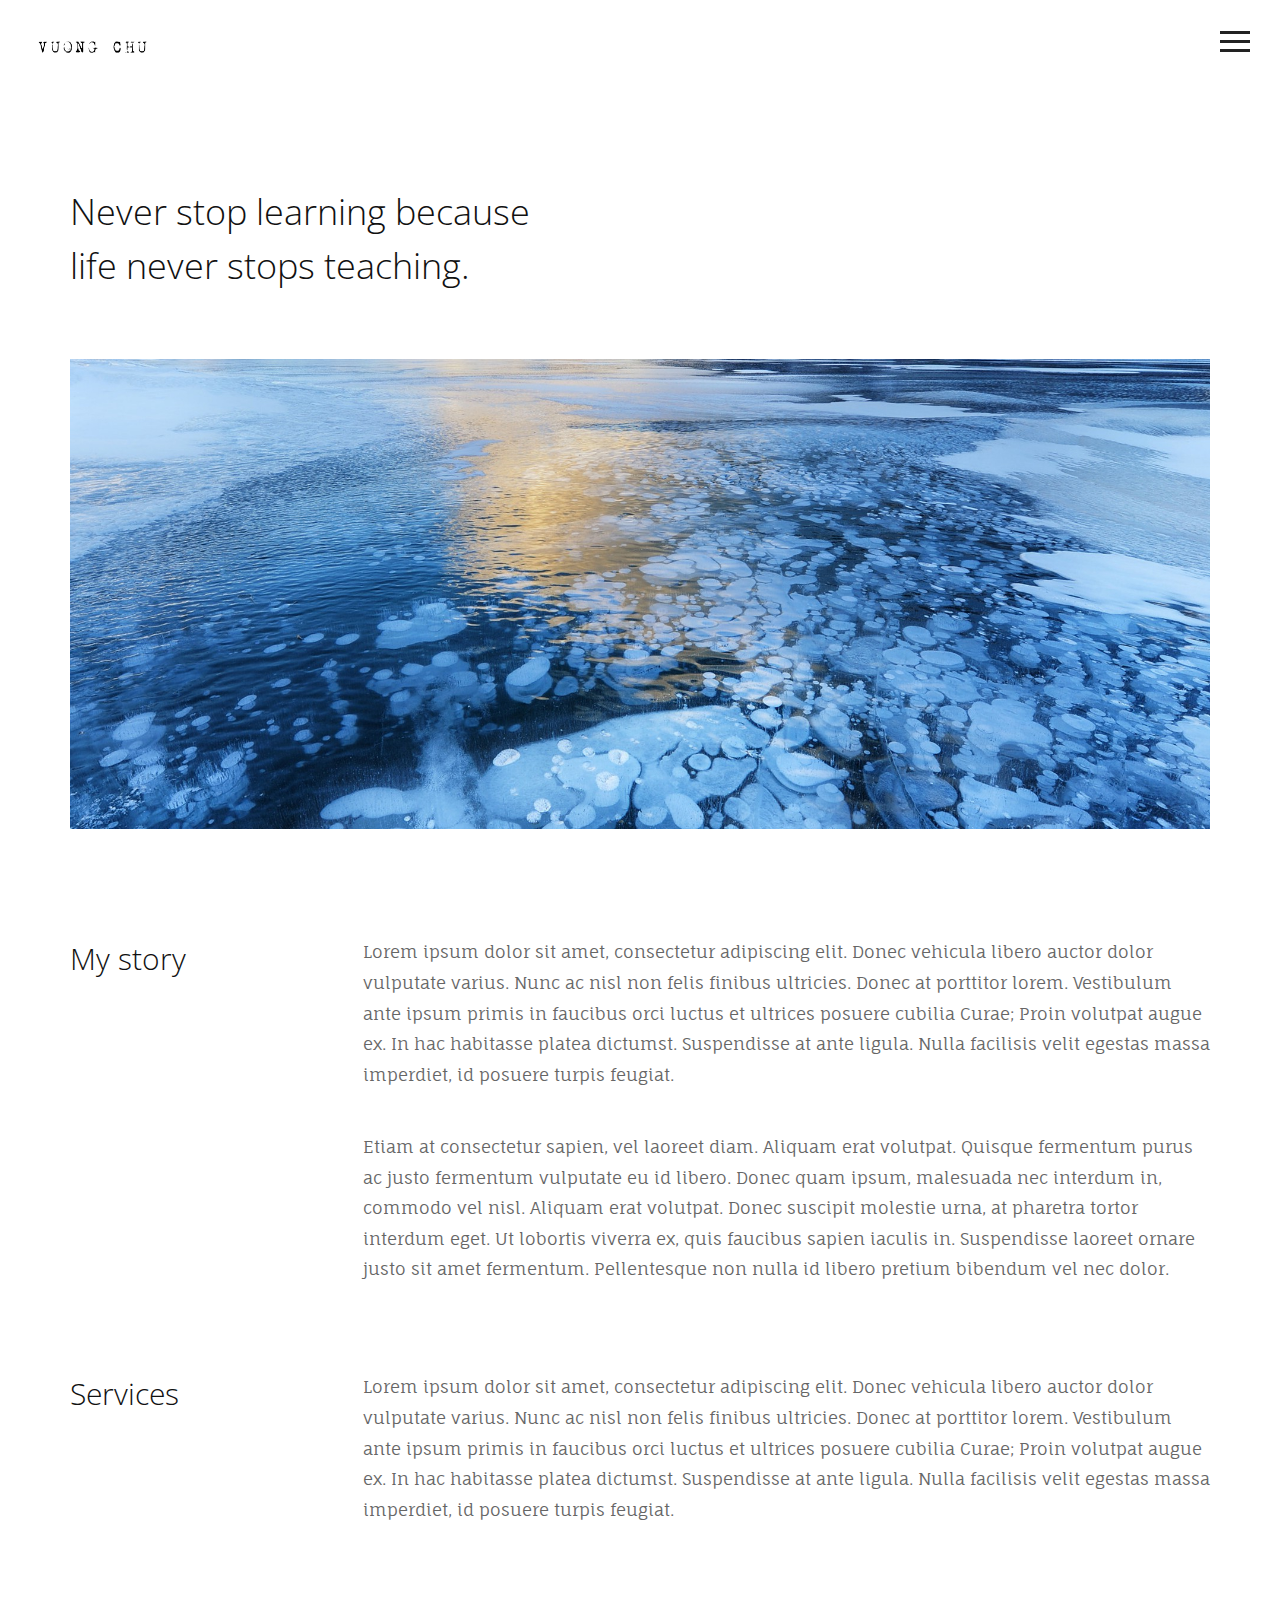
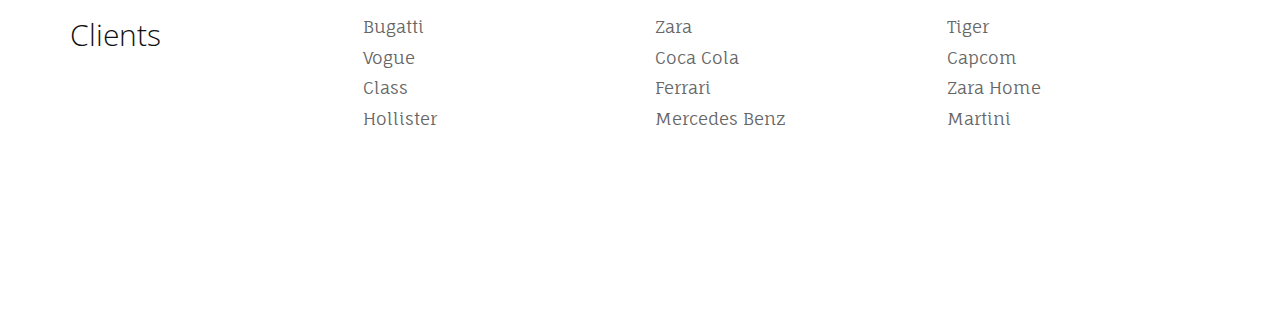
<file: about.html>
<!DOCTYPE html>
<html lang="en">
   <head>
      <meta charset="utf-8">
      <meta http-equiv="X-UA-Compatible" content="IE=edge">
      <meta name="viewport" content="width=device-width, initial-scale=1">
      <meta name="description" content="">
      <meta name="author" content="">
      <title>Echoes - Free HTML Bootstrap Template</title>
      <!-- Css -->
      <link href="css/bootstrap.css" rel="stylesheet">
      <link href="css/style.css" rel="stylesheet">
   </head>
   <body>
      <nav class="navbar navbar-default color-fill navbar-fixed-top">
         <div class="col-md-12">
            <div class="nav">
               <button class="btn-nav">
               <span class="icon-bar top"></span>
               <span class="icon-bar middle"></span>
               <span class="icon-bar bottom"></span>
               </button>
            </div>
            <a class="navbar-brand" href="index.html">
            <img class="logo" src="img/logo.png" alt="logo">
            </a>
            <div class="nav-content hideNav hidden">
               <ul class="nav-list vcenter">
                  <li class="nav-item"><a class="item-anchor" href="index.html">Home</a></li>
                  <li class="nav-item"><a class="item-anchor" href="about.html">About Me</a></li>
                  <li class="nav-item"><a class="item-anchor" href="portfolio.html">Portfolio</a></li>
                  <li class="nav-item"><a class="item-anchor" href="contact.html">Contact</a></li>
               </ul>
            </div>
         </div>
      </nav>
      <section id="about">
         <div class="container">
            <div class="row">
               <div class="col-md-12">
                  <h1>
                     Never stop learning because
                     <br>
                     life never stops teaching.
                  </h1>
                  <br>
                  <img class="img-responsive margin-top-15" src="img/6.jpg" alt="me">
               </div>
            </div>
            <br>
            <div class="row margin-top-45">
               <div class="col-md-3">
                  <h2>My story</h2>
               </div>
               <div class="col-md-9">
                  <p>
                     Lorem ipsum dolor sit amet, consectetur adipiscing elit. Donec vehicula libero auctor dolor vulputate varius. Nunc ac nisl non felis finibus ultricies. Donec at porttitor lorem. Vestibulum ante ipsum primis in faucibus orci luctus et ultrices posuere cubilia Curae; Proin volutpat augue ex. In hac habitasse platea dictumst. Suspendisse at ante ligula. Nulla facilisis velit egestas massa imperdiet, id posuere turpis feugiat.
                  </p>
                  <br>
                  <p>  
                     Etiam at consectetur sapien, vel laoreet diam. Aliquam erat volutpat. Quisque fermentum purus ac justo fermentum vulputate eu id libero. Donec quam ipsum, malesuada nec interdum in, commodo vel nisl. Aliquam erat volutpat. Donec suscipit molestie urna, at pharetra tortor interdum eget. Ut lobortis viverra ex, quis faucibus sapien iaculis in. Suspendisse laoreet ornare justo sit amet fermentum. Pellentesque non nulla id libero pretium bibendum vel nec dolor. 
                  </p>
               </div>
            </div>
            <div class="row margin-top-45">
               <div class="col-md-3">
                  <h2>Services</h2>
               </div>
               <div class="col-md-9">
                  <p>
                     Lorem ipsum dolor sit amet, consectetur adipiscing elit. Donec vehicula libero auctor dolor vulputate varius. Nunc ac nisl non felis finibus ultricies. Donec at porttitor lorem. Vestibulum ante ipsum primis in faucibus orci luctus et ultrices posuere cubilia Curae; Proin volutpat augue ex. In hac habitasse platea dictumst. Suspendisse at ante ligula. Nulla facilisis velit egestas massa imperdiet, id posuere turpis feugiat.
                  </p>
               </div>
            </div>
            <div class="row margin-top-45">
               <div class="col-md-3">
                  <h2>Clients</h2>
               </div>
               <div class="col-md-9">
                  <div class="row">
                     <div class="col-md-4">
                        <ul class="list-unstyled">
                           <li>Bugatti</li>
                           <li>Vogue</li>
                           <li>Class</li>
                           <li>Hollister</li>
                        </ul>
                     </div>
                     <div class="col-md-4">
                        <ul class="list-unstyled">
                           <li>Zara</li>
                           <li>Coca Cola</li>
                           <li>Ferrari</li>
                           <li>Mercedes Benz</li>
                        </ul>
                     </div>
                     <div class="col-md-4">
                        <ul class="list-unstyled">
                           <li>Tiger</li>
                           <li>Capcom</li>
                           <li>Zara Home</li>
                           <li>Martini</li>
                        </ul>
                     </div>
                  </div>
               </div>
            </div>
         </div>
      </section>
      <!-- script -->
      <script src="js/jquery.js"></script>
      <script src="js/bootstrap.min.js"></script>
      <script src="js/modernizr.js"></script>
      <script src="js/script.js"></script>
   </body>
</html>
</file>
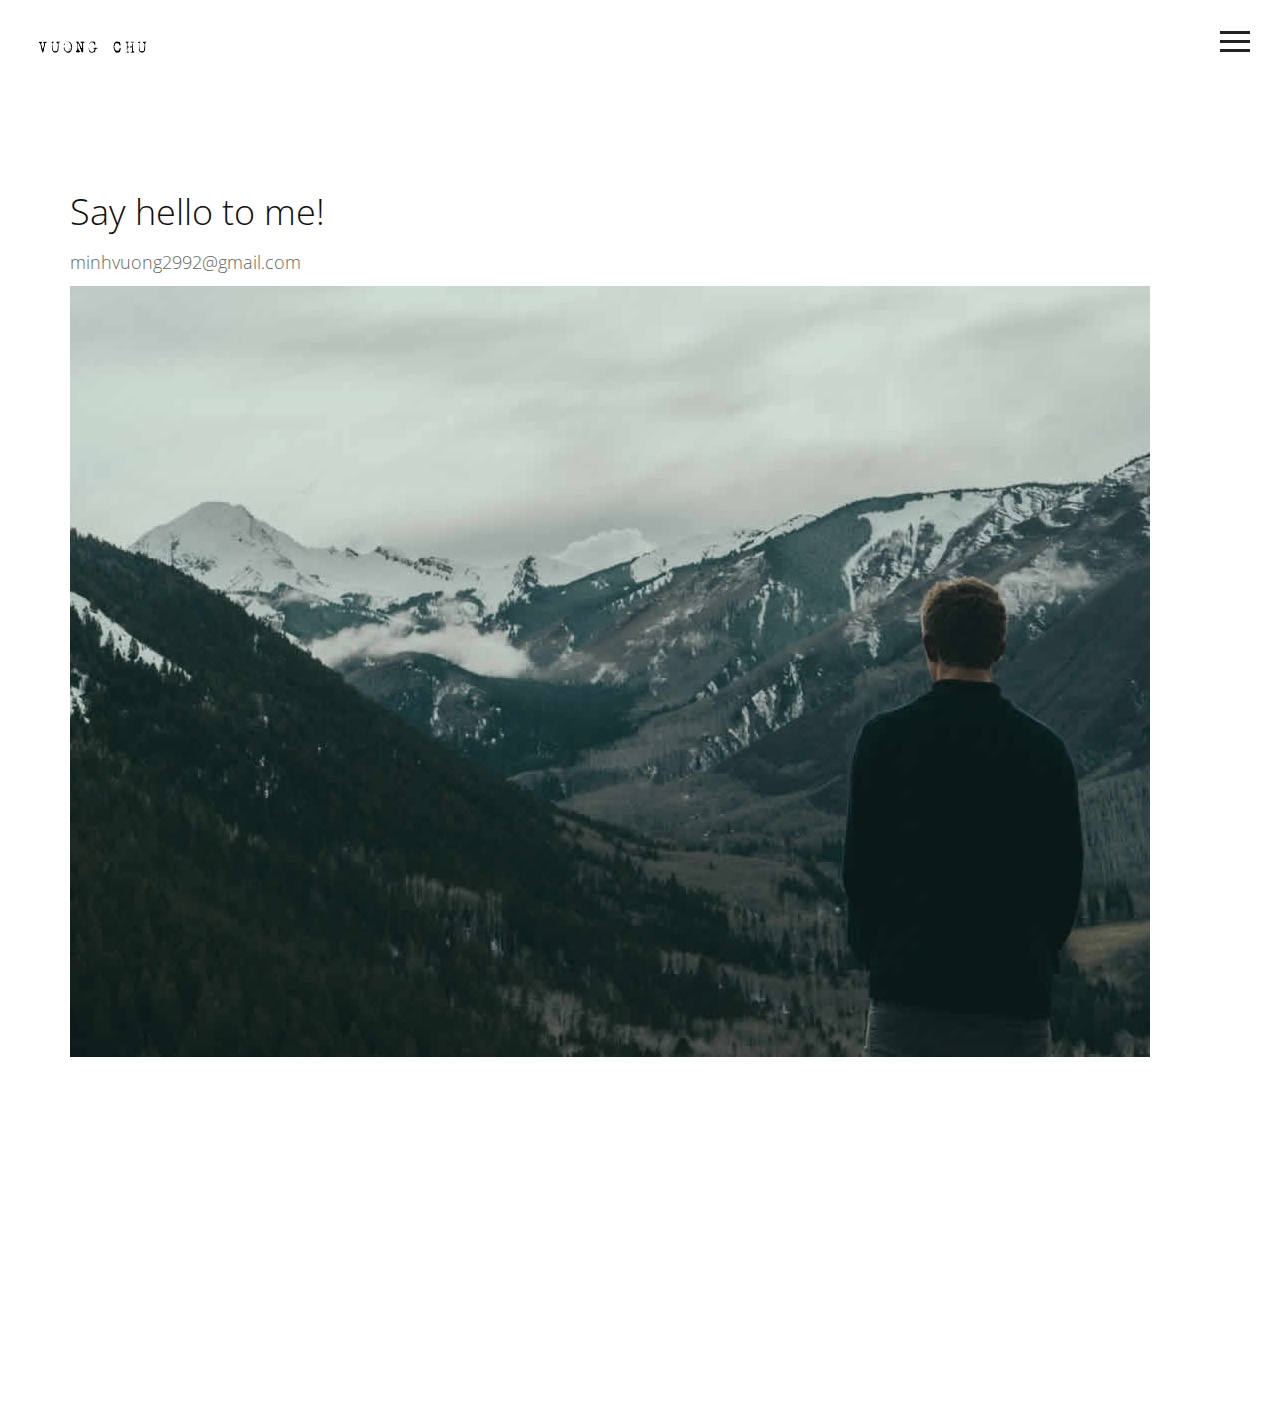
<file: contact.html>
<!DOCTYPE html>
<html lang="en">
   <head>
      <meta charset="utf-8">
      <meta http-equiv="X-UA-Compatible" content="IE=edge">
      <meta name="viewport" content="width=device-width, initial-scale=1">
      <meta name="description" content="">
      <meta name="author" content="">
      <title>Vuong Chu - Contact</title>
      <!-- Css -->
      <link href="css/bootstrap.css" rel="stylesheet">
      <link href="css/style.css" rel="stylesheet">
   </head>
   <body>
      <nav class="navbar navbar-default color-fill navbar-fixed-top">
         <div class="col-md-12">
            <div class="nav">
               <button class="btn-nav">
               <span class="icon-bar top"></span>
               <span class="icon-bar middle"></span>
               <span class="icon-bar bottom"></span>
               </button>
            </div>
            <a class="navbar-brand" href="index.html">
            <img class="logo" src="img/logo.png" alt="logo">
            </a>
            <div class="nav-content hideNav hidden">
               <ul class="nav-list vcenter">
                  <li class="nav-item"><a class="item-anchor" href="index.html">Home</a></li>
                  <li class="nav-item"><a class="item-anchor" href="about.html">About Me</a></li>
                  <li class="nav-item"><a class="item-anchor" href="portfolio.html">Portfolio</a></li>
                  <li class="nav-item"><a class="item-anchor" href="contact.html">Contact</a></li>
               </ul>
            </div>
         </div>
      </nav>
      <section>
         <div class="container">
            <div class="row">
               <div class="col-md-12">
                  <h1>
                     Say hello to me!
                  </h1>
                  <h4><a href="mailto:minhvuong2992@gmail.com">minhvuong2992@gmail.com</a></h4>
               </div>
            </div>
            <div id="photo-container">
	    	      <!-- Photo -->
	    	      <img src="img/5.jpg" alt="Photo">
	         </div>
  	         <div id="map-container">
    		      <!-- Embedded Google Maps iframe -->
    		      <iframe src="https://www.google.com/maps/embed?pb=!1m18!1m12!1m3!1d12953.726355014836!2d0.9517821424056953!3d51.872214100312895!2m3!1f0!2f0!3f0!3m2!1i1024!2i768!4f13.1!3m3!1m2!1s0x47d905659e8bd101%3A0x5cc71b77d30f6be4!2sUniversity%20of%20Essex%20Colchester%20Campus!5e0!3m2!1sen!2suk!4v1685431966338!5m2!1sen!2suk" width="100%" height="100%" style="border:0;" allowfullscreen="" loading="lazy" referrerpolicy="no-referrer-when-downgrade"></iframe>
  	         </div>
       	 </div>
         </div>
      </section>
      <!-- script -->
      <script src="js/jquery.js"></script>
      <script src="js/bootstrap.min.js"></script>
      <script src="js/modernizr.js"></script>
      <script src="js/script.js"></script>
   </body>
</html>
</file>
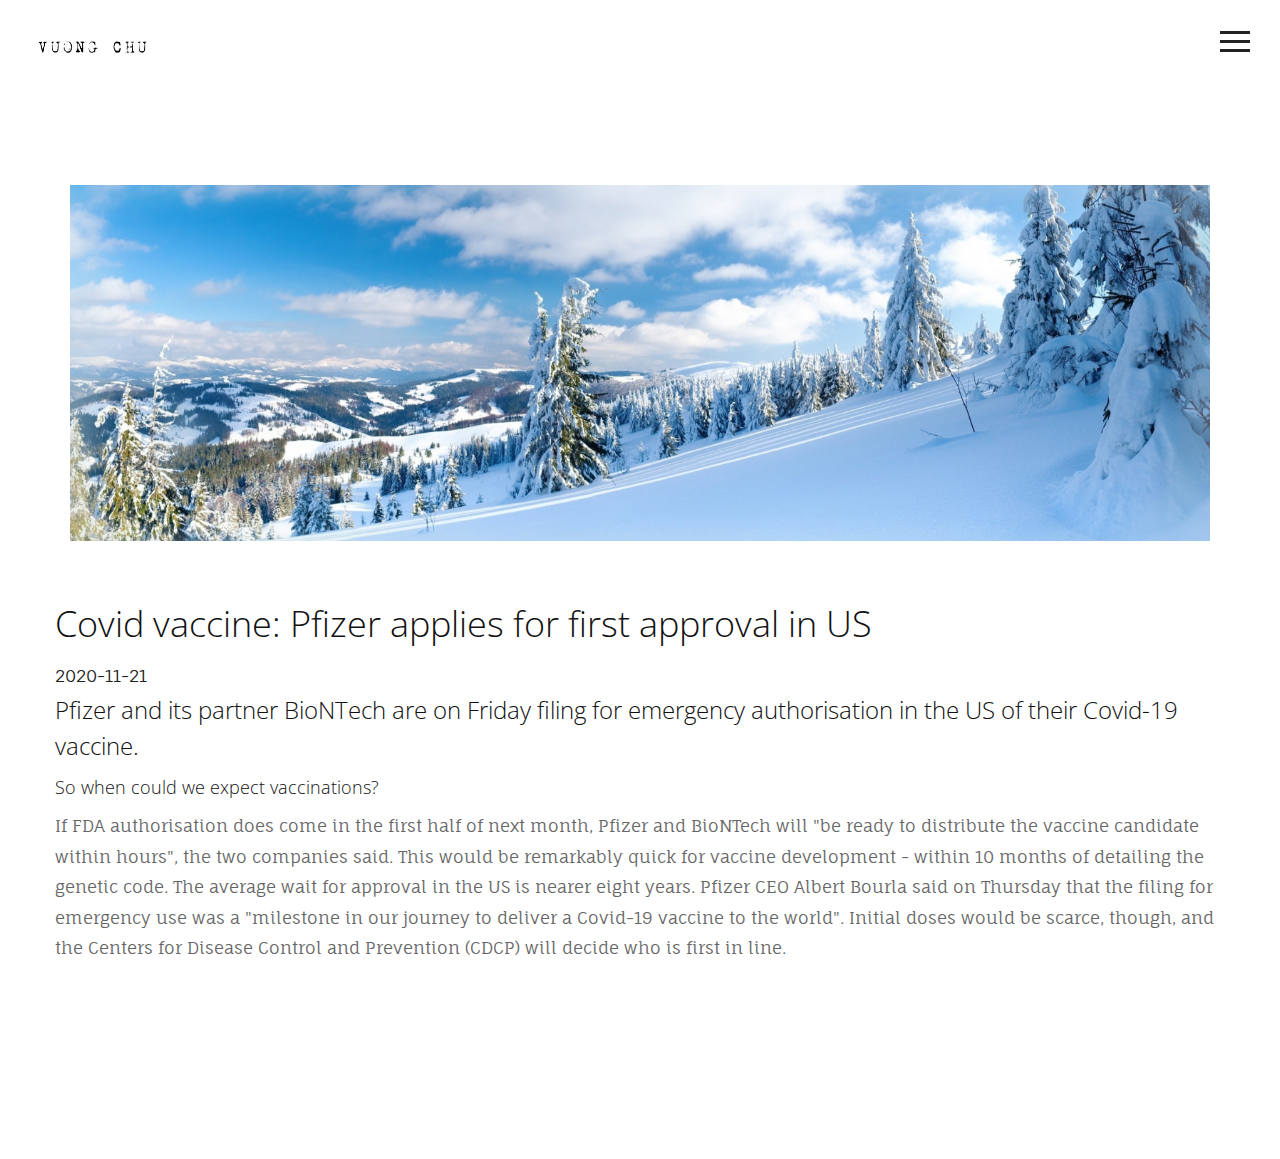
<file: contents/content.html>
<!DOCTYPE html>
<html lang="en">
   <head>
      <meta charset="utf-8">
      <meta http-equiv="X-UA-Compatible" content="IE=edge">
      <meta name="viewport" content="width=device-width, initial-scale=1">
      <meta name="description" content="">
      <meta name="author" content="">
      <title>Echoes - Free HTML Bootstrap Template</title>
      <!-- Css -->
      <link href="../css/bootstrap.css" rel="stylesheet">
      <link href="../css/style.css" rel="stylesheet">
   </head>
   <body>
      <nav class="navbar navbar-default color-fill navbar-fixed-top">
         <div class="col-md-12">
            <div class="nav">
               <button class="btn-nav">
               <span class="icon-bar top"></span>
               <span class="icon-bar middle"></span>
               <span class="icon-bar bottom"></span>
               </button>
            </div>
            <a class="navbar-brand" href="../index.html">
            <img class="logo" src="../img/logo.png" alt="logo">
            </a>
            <div class="nav-content hideNav hidden">
               <ul class="nav-list vcenter">
                  <li class="nav-item"><a class="item-anchor" href="../index.html">Home</a></li>
                  <li class="nav-item"><a class="item-anchor" href="../about.html">About Me</a></li>
                  <li class="nav-item"><a class="item-anchor" href="../portfolio.html">Portfolio</a></li>
                  <li class="nav-item"><a class="item-anchor" href="../contact.html">Contact</a></li>
               </ul>
            </div>
         </div>
      </nav>
      <section id="content">
         <div class="container">
            <div class="row">
               <div class="col-md-12">
                  <img class="img-responsive margin-top-5" src="../img/7.jpg" alt="me">
               </div>
            </div>
            <br>
            <div class="row margin-top-15">
               <article>
                  <h1 id="ctitle">Covid vaccine: Pfizer applies for first approval in US</h1>
                  <time>2020-11-21</time>
                  <h3 id="habbo">Pfizer and its partner BioNTech are on Friday filing for emergency authorisation 
                     in the US of their Covid-19 vaccine.
                  </h3>
                  <h4 id="cheader">So when could we expect vaccinations?</h4>
                  <p id="ccontent"> If FDA authorisation does come in the first half of next month, Pfizer and BioNTech will "be ready to distribute the vaccine candidate within hours", the two companies said.
                     This would be remarkably quick for vaccine development - within 10 months of detailing the genetic code. The average wait for approval in the US is nearer eight years.
                     Pfizer CEO Albert Bourla said on Thursday that the filing for emergency use was a "milestone in our journey to deliver a Covid-19 vaccine to the world".
                     Initial doses would be scarce, though, and the Centers for Disease Control and Prevention (CDCP) will decide who is first in line.</p>
               </article>
            </div>
         </div>
      </section>
      <!-- script -->
      <script src="../js/jquery.js"></script>
      <script src="../js/bootstrap.min.js"></script>
      <script src="../js/modernizr.js"></script>
      <script src="../js/script.js"></script>
   </body>
</html>
</file>
<file: css/style.css>
@import url(https://fonts.googleapis.com/css?family=Open+Sans:400,300);
@import 'https://fonts.googleapis.com/css?family=Fauna+One';

/*---------- Global Style ----------*/

body {
    color: #222;
    font-family: 'Fauna One', serif;
    font-size: 17px;
    line-height: 1.8!important;
}
html {
    overflow-x: hidden;
}
h1,
h2,
h3,
h4,
h5,
h6 {
    font-family: 'Open Sans', sans-serif;
    font-weight: 200;
    color: #111;
    line-height: 1.5em;
    margin-top: 0;
}
p {
    font-family: 'Fauna One', serif;
    font-weight: 300;
    margin-top: 1px;
}
p,
ul,
li {
    color: #666;
}

#abstract{
    text-align: justify;
    font-size: 12px;
    height:120px;
    line-height:20px; /* Height / no. of lines to display */
    overflow:hidden;
    display: -webkit-box;
    -webkit-box-orient: vertical;
    -webkit-line-clamp: 6;
}

section {
    padding-top: 185px;
    padding-bottom: 185px;
}
.no-gutter {
    padding-right: 0;
    padding-left: 0;
}
a,
a:link {
    color: #666;
}
a:hover,
a:focus,
a:visited {
    color: #666;
    text-decoration: none;
}
.vcenter {
    position: relative;
    top: 50%;
    transform: translateY(-50%);
    -webkit-transform: translateY(-50%);
    -ms-transform: translateY(-50%);
}
.fill {
    height: 100vh;
}
.margin-top-05 {
    margin-top: 0.5em;
}
.margin-top-10 {
    margin-top: 1.0em;
}
.margin-top-15 {
    margin-top: 1.5em;
}
.margin-top-20 {
    margin-top: 2.0em;
}
.margin-top-25 {
    margin-top: 2.5em;
}
.margin-top-30 {
    margin-top: 3.0em;
}
.margin-top-35 {
    margin-top: 3.5em;
}
.margin-top-40 {
    margin-top: 4.0em;
}
.margin-top-45 {
    margin-top: 4.5em;
}

/*---------- Navbar ----------*/

.nav {
    position: relative;
    width: auto;
    display: inline-block;
    border: none;
    float: right;
    z-index: 99999;
}
.navbar-fixed-top {
    padding-top: 10px;
}
.navbar-brand {
    padding-top: 25px;
}
.navbar-brand > img {
    max-width: 127px;
    z-index: 9999;
}
@media (max-width: 768px) {
    .navbar-brand {
        padding-left: 0px;
    }
}
.navbar-default {
    background-color: transparent;
    border-color: transparent;
}
.navbar-default.color-fill {
    background-color: #fff;
    border-color: transparent;
}
.btn-nav {
    background: transparent;
    border: none;
    padding: 15px;
    -webkit-transition: all .5s ease;
    -moz-transition: all .5s ease;
    -ms-transition: all .5s ease;
    -o-transition: all .5s ease;
    transition: all .5s ease;
    cursor: pointer;
    z-index: 99999;
}
@media (max-width: 768px) {
    .btn-nav {
        padding: 15px 0;
    }
}
.btn-nav:focus {
    outline: 0;
}
.icon-bar {
    display: block;
    margin: 6px 0;
    width: 30px;
    height: 3px;
    background-color: #222;
}
.icon-bar.inverted {
    background-color: #fff;
}
@media (max-width: 992px) {
    .icon-bar.inverted {
        background-color: #222;
    }
}
.opaque {
    background-color: #fff!important;
}
.btn-nav:hover .icon-bar {
    -webkit-transition: all 1s ease;
    -moz-transition: all 1s ease;
    -ms-transition: all 1s ease;
    -o-transition: all 1s ease;
    transition: all 1s ease;
    background-color: #555;
}
.nav-content {
    position: fixed;
    top: -100%;
    bottom: 0;
    left: 0;
    right: 0;
    background-color: rgba(255, 255, 255, 1);
    display: block;
    height: 100%;
    z-index: 9;
}
.nav-list {
    list-style: none;
    padding: 0;
    position: relative;
}
.item-anchor {
    color: #fff;
    font-size: 30px;
    font-weight: 100;
    position: relative;
    text-decoration: none;
    padding: 10px;
}
.item-anchor:hover,
.item-anchor:focus {
    color: #ffffff;
    -webkit-transition: all 1s ease;
    -moz-transition: all 1s ease;
    -ms-transition: all 1s ease;
    -o-transition: all 1s ease;
    transition: all 1s ease;
}
.item-anchor:hover:after,
.item-anchor:focus:after {
    width: 100%;
    background: #f7f7f7;
    -webkit-transition: all 1s ease;
    -moz-transition: all 1s ease;
    -ms-transition: all 1s ease;
    -o-transition: all 1s ease;
    transition: all 1s ease;
}
.nav-item {
    font-family: 'Open Sans', sans-serif;
    margin: 10px auto;
    text-align: center;
    color: #222;
}
.nav-item a:link,
.nav-item a:hover,
.nav-item a:focus {
    color: #222;
}
.nav-item a:hover,
.nav-item a:focus {
    border-bottom: 2px solid #222;
}
.animated {
    display: block;
    margin: 0 auto;
}
.animated:hover .icon-bar,
.animated:focus .icon-bar {
    background-color: #fff;
}
.animated:focus {
    cursor: pointer;
    z-index: 9999;
}
.middle {
    margin: 0 auto;
}
.icon-bar {
    -webkit-transition: all .7s ease;
    -moz-transition: all .7s ease;
    -ms-transition: all .7s ease;
    -o-transition: all .7s ease;
    transition: all .7s ease;
    z-index: 999999;
}
.animated .icon-bar {
    z-index: 999999;
    background-color: #222!important;
}
.animated .top {
    -webkit-transform: translateY(7px) rotateZ(45deg);
    -moz-transform: translateY(7px) rotateZ(45deg);
    -ms-transform: translateY(7px) rotateZ(45deg);
    -o-transform: translateY(7px) rotateZ(45deg);
    transform: translateY(7px) rotateZ(45deg);
}
.animated .bottom {
    -webkit-transform: translateY(-11px) rotateZ(-45deg);
    -moz-transform: translateY(-11px) rotateZ(-45deg);
    -ms-transform: translateY(-11px) rotateZ(-45deg);
    -o-transform: translateY(-11px) rotateZ(-45deg);
    transform: translateY(-11px) rotateZ(-45deg);
}
.animated .middle {
    width: 0;
}
@keyframes showNav {
    from {
        top: -100%;
    }
    to {
        top: 0;
    }
}
@-webkit-keyframes showNav {
    from {
        top: -100%;
    }
    to {
        top: 0;
    }
}
@-moz-keyframes showNav {
    from {
        top: -100%;
    }
    to {
        top: 0;
    }
}
@-o-keyframes showNav {
    from {
        top: -100%;
    }
    to {
        top: 0;
    }
}
.showNav {
    -webkit-animation: showNav 1s ease forwards;
    -moz-animation: showNav 1s ease forwards;
    -o-animation: showNav 1s ease forwards;
    animation: showNav 1s ease forwards;
}
@keyframes hideNav {
    from {
        top: 0;
    }
    to {
        top: -100%;
    }
}
@-webkit-keyframes hideNav {
    from {
        top: 0;
    }
    to {
        top: -100%;
    }
}
@-moz-keyframes hideNav {
    from {
        top: 0;
    }
    to {
        top: -100%;
    }
}
@-o-keyframes hideNav {
    from {
        top: 0;
    }
    to {
        top: -100%;
    }
}
.hideNav {
    -webkit-animation: hideNav 1s ease forwards;
    -moz-animation: hideNav 1s ease forwards;
    -o-animation: hideNav 1s ease forwards;
    animation: hideNav 1s ease forwards;
}
.hidden {
    display: none;
}

/*---------- Menu Icon Animation ----------*/

.navbar-toggle * {
    -ms-transition: all 0.4s ease;
    -webkit-transition: all 0.4s ease;
    -moz-transition: all 0.4s ease;
    -o-transition: all 0.4s ease;
    transition: all 0.4s ease;
}
.navbar-toggle {
    border: medium none;
    border-radius: 0;
    color: #fff;
    cursor: pointer;
    height: 50px;
    padding: 16px;
    width: 50px;
    float: right;
    margin-top: 0px;
    margin-bottom: 0px;
}
.navbar-default .navbar-toggle:hover,
.navbar-default .navbar-toggle:focus {
    background-color: #fff;
}
.navbar-default .navbar-toggle,
.navbar-default .navbar-collapse,
.navbar-default .navbar-form {
    border-color: #fff;
}
.navbar-toggle span {
    width: 25px;
    height: 3px;
    margin-bottom: 5px;
    background-color: #222;
    display: block;
}
.navbar-toggle span.bar1 {
    -ms-transform: rotate(45deg);
    -webkit-transform: rotate(45deg);
    -moz-transform: rotate(45deg);
    -o-transform: rotate(45deg);
    transform: rotate(45deg);
    -ms-transform-origin: 1px 3px;
    -webkit-transform-origin: 1px 3px;
    -moz-transform-origin: 1px 3px;
    -o-transform-origin: 1px 3px;
    transform-origin: 1px 3px;
    width: 31px;
}
.navbar-toggle span.bar2 {
    -ms-transform: rotate(-360deg) scale(0);
    -webkit-transform: rotate(-360deg) scale(0);
    -moz-transform: rotate(-360deg) scale(0);
    -o-transform: rotate(-360deg) scale(0);
    transform: rotate(-360deg) scale(0);
}
.navbar-toggle span.bar3 {
    -ms-transform: rotate(-45deg);
    -webkit-transform: rotate(-45deg);
    transform: rotate(-45deg);
    -ms-transform-origin: 8px 2px;
    -webkit-transform-origin: 8px 2px;
    transform-origin: 8px 2px;
    width: 31px;
}
.navbar-toggle.collapsed span.bar1,
.navbar-toggle.collapsed span.bar2,
.navbar-toggle.collapsed span.bar3,
.navbar-toggle.collapsed span.bar4 {
    -ms-transform: none;
    -webkit-transform: none;
    transform: none;
    width: 30px;
}

/*---------- Header ----------*/

#header {
    height: 50%;
    margin: 0 auto;
    position: relative;
    color: #fff;
    text-align: center;
    background-size: cover;
}
#headslide {
    position: relative;
}
#headslide .img-responsive,
#headslide .thumbnail > img,
#headslide .thumbnail a > img,
#headslide .carousel-inner > .item > img,
#headslide .carousel-inner > .item > a > img {
    height: 100vh;
    max-width: none;
    object-fit: cover;
    width: 100%;
}
#header h1,
#header p {
    color: #fff;
}
#header h1 {
    font-size: 3.5em;
}
#header p {
    font-size: 1.5em;
}

/*---------- Portfolio ----------*/

#portfolio {
    padding-top: 185px;
}
.background-image-holder {
    background-attachment: scroll;
    background-clip: border-box;
    background-origin: padding-box;
    background-position: 50% 50% !important;
    background-repeat: repeat;
    background-size: cover !important;
    height: 100%;
    left: 0;
    top: 0;
    transition: all 0.3s ease 0s;
    width: 100%;
    z-index: 1;
}
.background-image {
    height: 100%;
    width: 100%;
    object-fit: cover;
}
.square-thumbs li {
    height: 285px;
}
.lightbox-grid li {
    padding: 25px;
    float: left;
    opacity: 1;
    transition: all 0.3s ease 0s;
}
@media (max-width: 992px) {
    .lightbox-grid li  {
        padding: 8px 0;
    }
}
.lightbox-grid,
.lightbox-grid ul,
.lightbox-grid li {
    overflow: hidden;
    position: relative;
}
.portfolio-sorting {
    padding-left: 15px;
    font-family: 'Open Sans', sans-serif;
}
.portfolio-sorting li a:hover,
.portfolio-sorting li a.active {
    border-bottom: 2px solid #222;
}
.portfolio-item {
    margin-bottom: 30px;
}
.item {
    height: 100vh;
}
.item img {
    width: 100%;
    height: 100vh!important;
    object-fit: cover;
}
</file>
